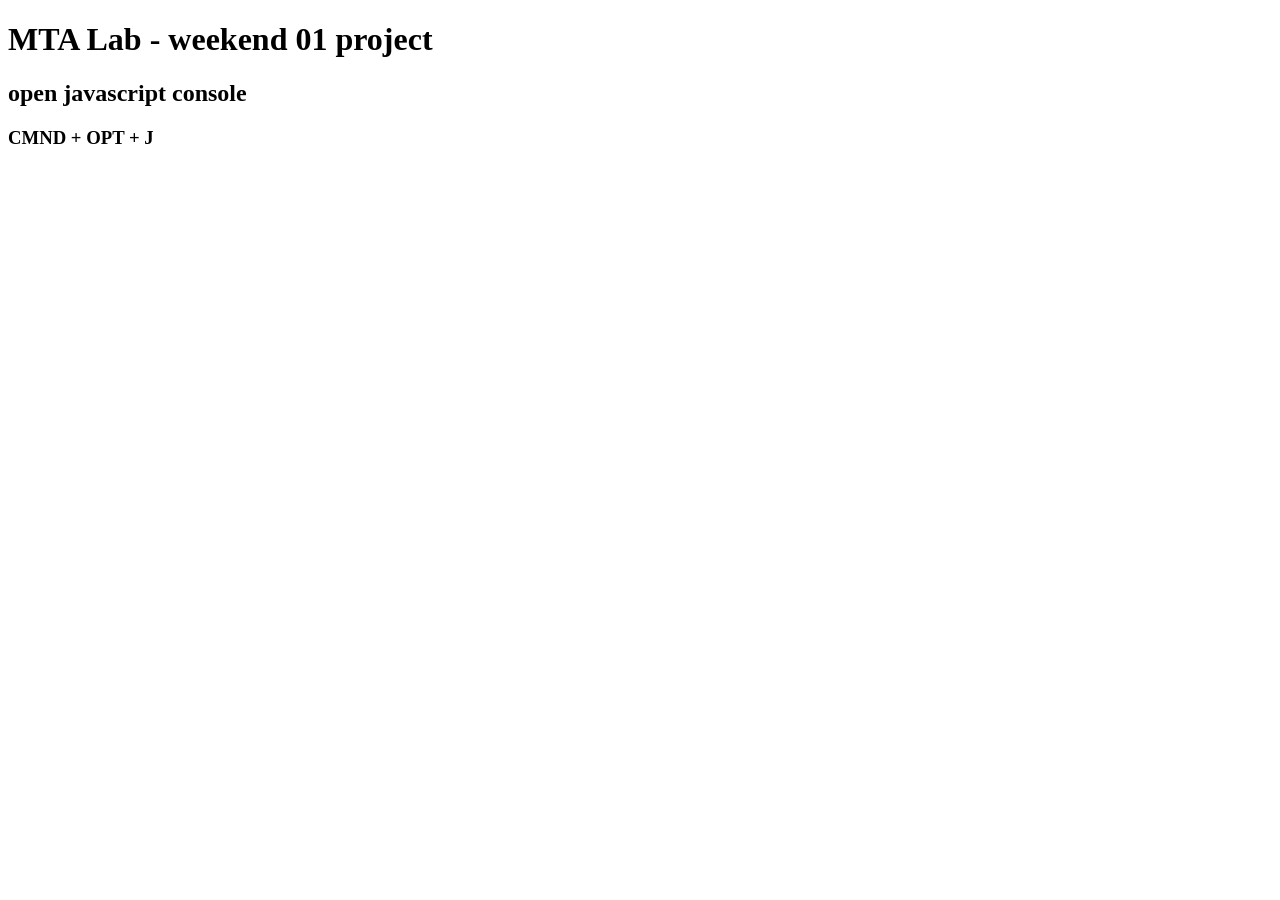
<file: ahi_shahar/week_01/MTA/index.html>
<!DOCTYPE html>
<html>
  <head>
    <meta charset="utf-8">
    <script src="main.js" type="text/javascript"></script>
    <title>MTA Lab - weekend 01 project</title>
  </head>
  <body>
    <h1> MTA Lab - weekend 01 project</h1>
    <h2> open javascript console</h2>
    <h3> CMND + OPT + J </h3>
  </body>
</html>
</file>
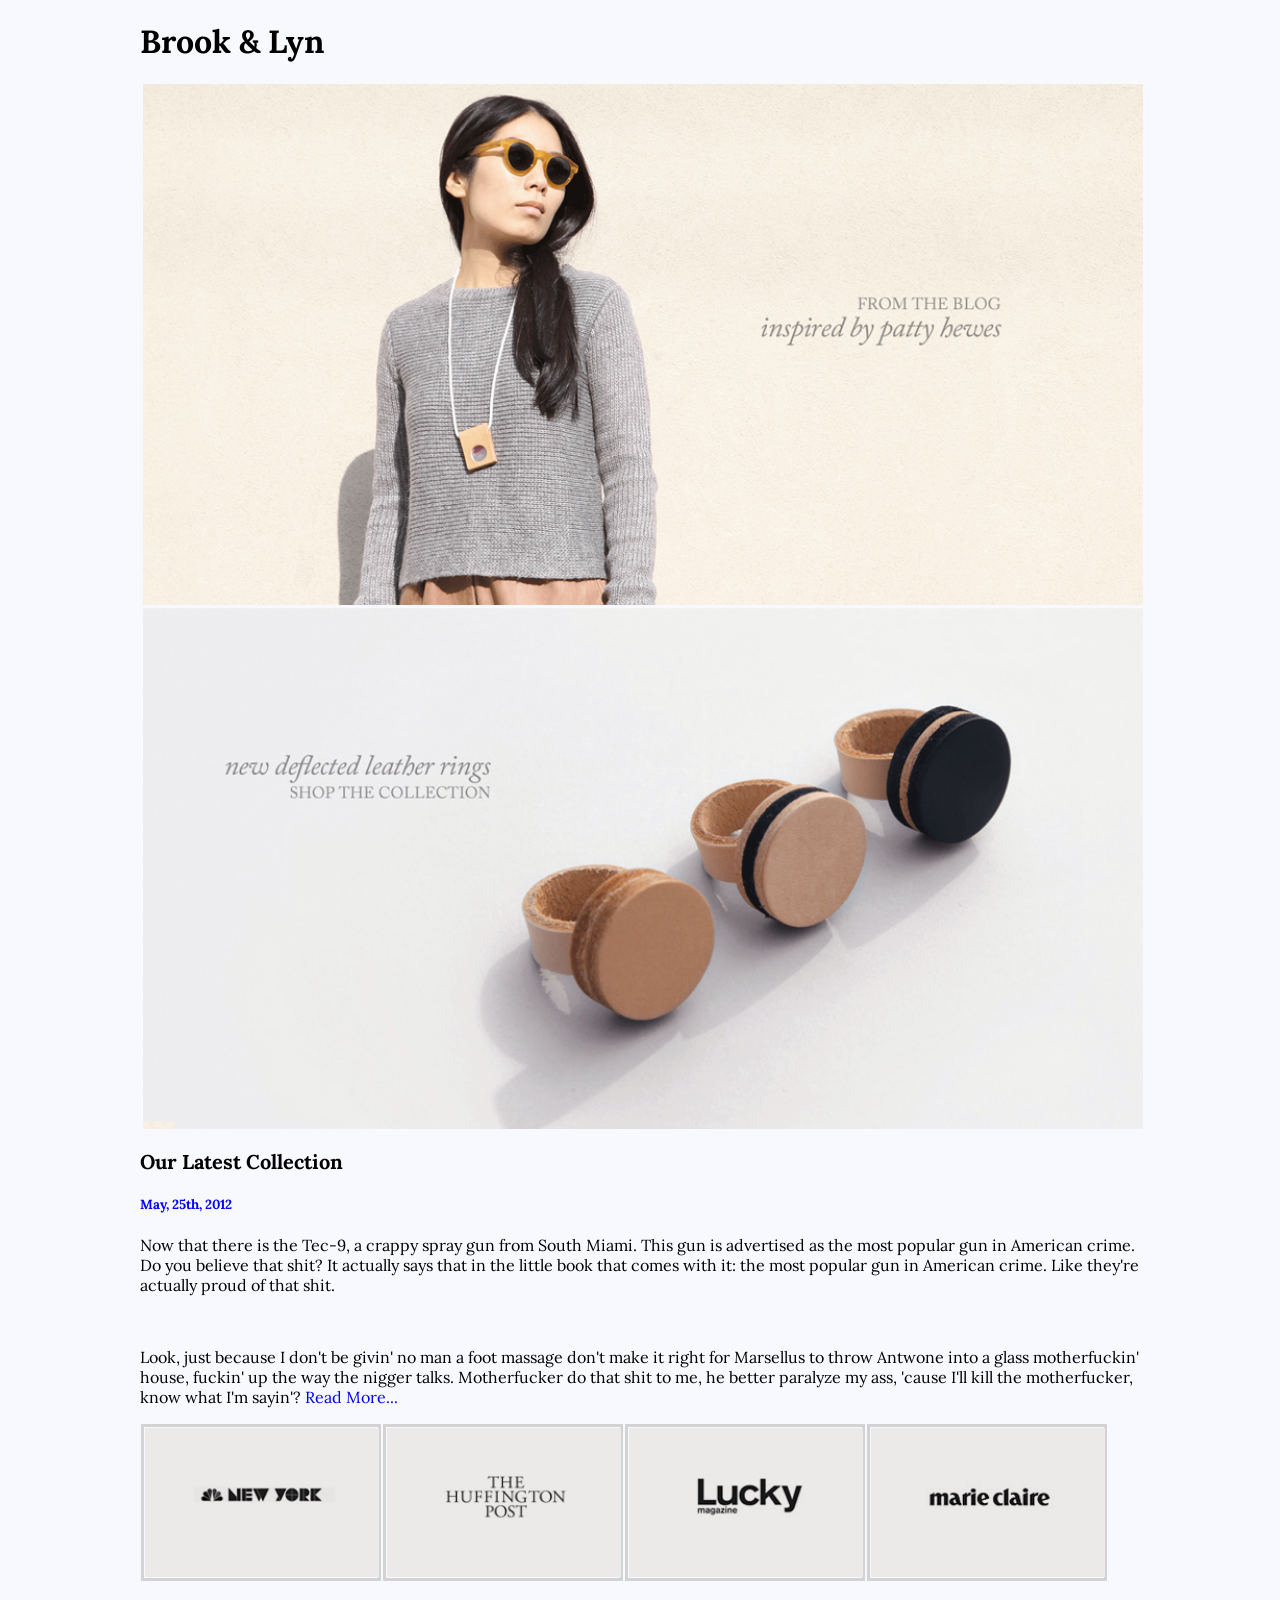
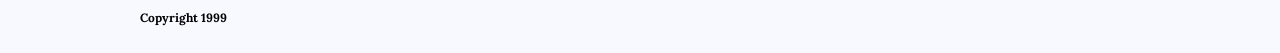
<file: ahi_shahar/week_02/brooklyn/index.html>
<!doctype html>
<html lang="en">
<head>
      <link href="https://fonts.googleapis.com/css?family=Lora" rel="stylesheet">
    	<meta charset="utf-8">
    	<meta name="description" content="">
    	<meta name="keywords" content="">

		<title>Brook &amp; Lyn</title>

		<!-- external CSS link -->
		<link rel="stylesheet" href="css/normalize.css">
		<link rel="stylesheet" href="css/style.css">
</head>

<body>
  <div class="container">
    <h1>Brook & Lyn</h1>
    <img src="images/home-bloghero.png" alt="main" />
    <img src="images/home-rings.png" alt="main" />
    <h3>Our Latest Collection</h3>
    <h5>May, 25th, 2012</h5>
    <p>
      Now that there is the Tec-9, a crappy spray gun from South Miami. This gun is advertised as the most popular gun in American crime. Do you believe that shit? It actually says that in the little book that comes with it: the most popular gun in American crime. Like they're actually proud of that shit.
    </p>
  </br>
  <p>
    Look, just because I don't be givin' no man a foot massage don't make it right for Marsellus to throw Antwone into a glass motherfuckin' house, fuckin' up the way the nigger talks. Motherfucker do that shit to me, he better paralyze my ass, 'cause I'll kill the motherfucker, know what I'm sayin'? <a href="#">Read More...</a>
  </p>
  <div class="sponsorBox">
    <div class="sponsor" ><img class="spon" src="images/press-nbcnewyork.gif" alt="new york" /></div>
    <div class="sponsor" ><img class="spon" src="images/press-huffpost.gif" alt="" /></div>
    <div class="sponsor" ><img class="spon" src="images/press-logo_lucky.gif" alt="" /></div>
    <div class="sponsor" ><img class="spon" src="images/press-marieclaire.gif" alt="" /></div>
  </div>

  <footer>
    <h6>Copyright 1999</h6>
  </footer>
  </div>

</body>
</html>
</file>
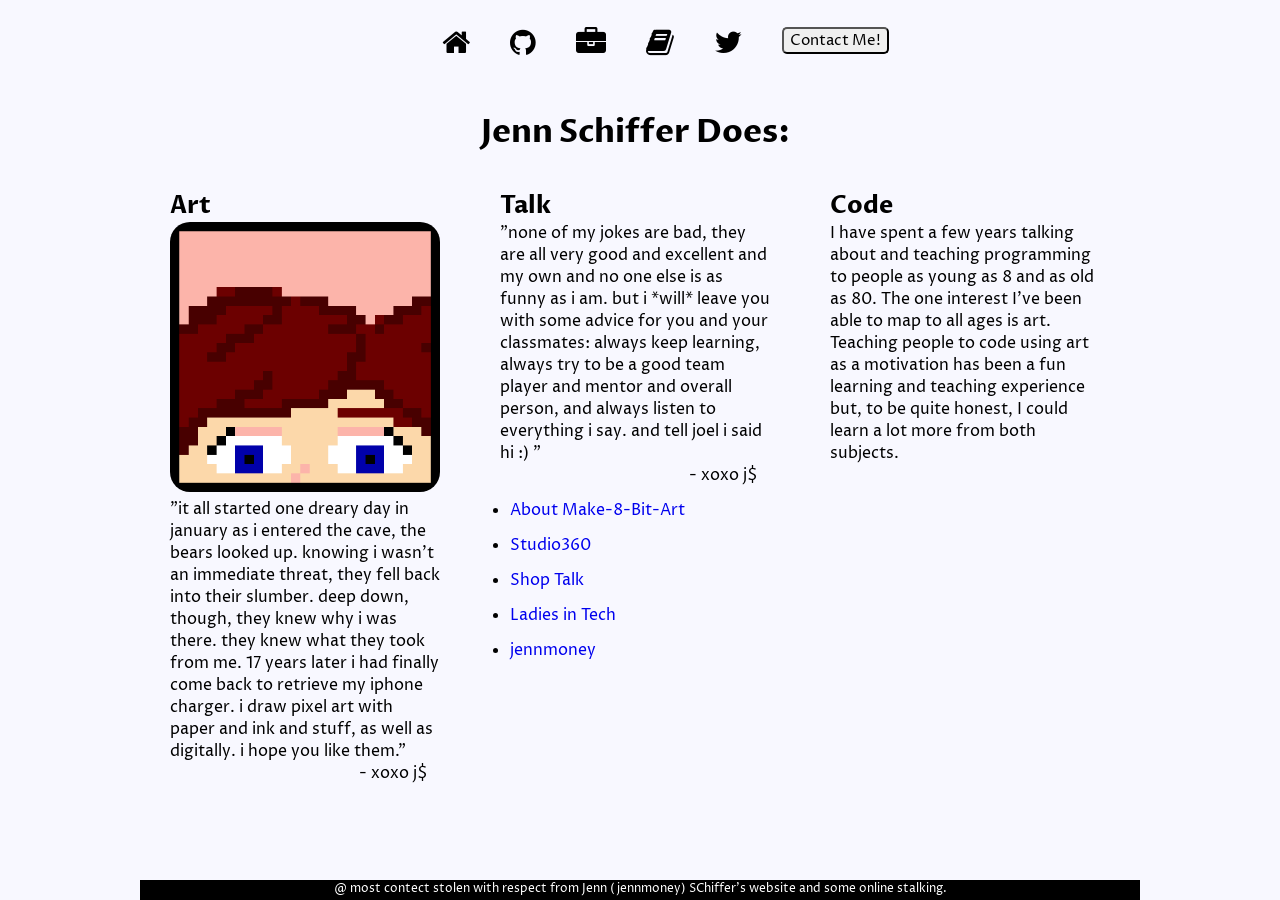
<file: ahi_shahar/week_02/JennSchiffer/index.html>
<!DOCTYPE html>
<html lang="en">
<head>
  <meta charset="UTF-8">
  <meta name="viewport" content="width=device-width, initial-scale=1.0">
  <meta http-equiv="X-UA-Compatible" content="ie=edge">
  <link href="https://fonts.googleapis.com/css?family=Proza+Libre:400,600" rel="stylesheet">
  <link rel="stylesheet" href="font-awesome-4.7.0/css/font-awesome.min.css">
  <link rel="stylesheet" href="css/style.css">
  <title>Jenn Schiffer</title>
</head>
<body>
  <nav>
    <a class="firstFour" href="index.html"><i class="fa fa-home" aria-hidden="true"></i></a>
    <a class="firstFour" href="https://github.com/jennschiffer"><i class="fa fa-github" aria-hidden="true"></i></a>
    <a class="firstFour" href="work.html"><i class="fa fa-briefcase" aria-hidden="true"></i></a>
    <a class="firstFour" href="bio.html"><i class="fa fa-book" aria-hidden="true"></i></a>
    <a class="firstFour" href="https://twitter.com/jennschiffer"><i class="fa fa-twitter" aria-hidden="true"></i></a>
    <a href=""><button type="button" name="contact us" href="mailto:jenn@dotbiz.info From your Sydney fans Wold & Badger">Contact Me!</button></a>
  </nav>
  <div class="columns">
    <div class="thingsSheDo"><h1>Jenn Schiffer Does:</h1></div>
    <div class="column">
      <article class="art"><h2>Art</h2>
        <img src="images/she-is-sad.gif" alt="pixel gif">
        <p>"it all started one dreary day in january as i entered the cave, the bears looked up. knowing i wasn't an immediate threat, they fell back into their slumber. deep down, though, they knew why i was there. they knew what they took from me. 17 years later i had finally come back to retrieve my iphone charger. i draw pixel art with paper and ink and stuff, as well as digitally. i hope you like them." <br> <span>- xoxo j$</span></p>
      </article>
    </div>
    <div class="column">
      <article class="talkShit"><h2>Talk</h2>
        <p>"none of my jokes are bad, they are all very good and excellent and my own and no one else is as funny as i am. but i *will* leave you with some advice for you and your classmates: always keep learning, always try to be a good team player and mentor and overall person, and always listen to everything i say. and tell joel i said hi :) "<br><span>- xoxo j$</span></p>
        <ul>
          <li><a href="https://devchat.tv/js-jabber/140-jsj-using-art-to-get-and-keep-people-interested-in-programming-with-jenn-schiffer">About Make-8-Bit-Art</a></li>
          <li><a href="http://www.wnyc.org/story/cassandra-wilson-redesigning-mondays-and-making-art-with-code/">Studio360</a></li>
          <li><a href="http://shoptalkshow.com/episodes/086-with-jenn-schiffer/">Shop Talk</a></li>
          <li><a href="http://ladiesintech.com/podcast-jenn-schiffer/">Ladies in Tech</a></li>
          <li><a href="http://jennmoney.biz/">jennmoney</a></li>
        </ul>
      </article>
    </div>
    <div class="column">
      <article class="code"><h2>Code</h2>
        <p>I have spent a few years talking about and teaching programming to people as young as 8 and as old as 80. The one interest I've been able to map to all ages is art. Teaching people to code using art as a motivation has been a fun learning and teaching experience but, to be quite honest, I could learn a lot more from both subjects.</p>
          <div class="videoWrapper">
            <!-- Copy & Pasted from YouTube -->
            <iframe width="520" height="293" src="https://www.youtube.com/embed/KAlBMuby2yM" frameborder="0" allowfullscreen></iframe>
          </div>
      </article>
    </div>
  </div>
  <footer>
    @ most contect stolen with respect from Jenn (jennmoney) SChiffer's website and some online stalking.
  </footer>
</body>
</html>
</file>
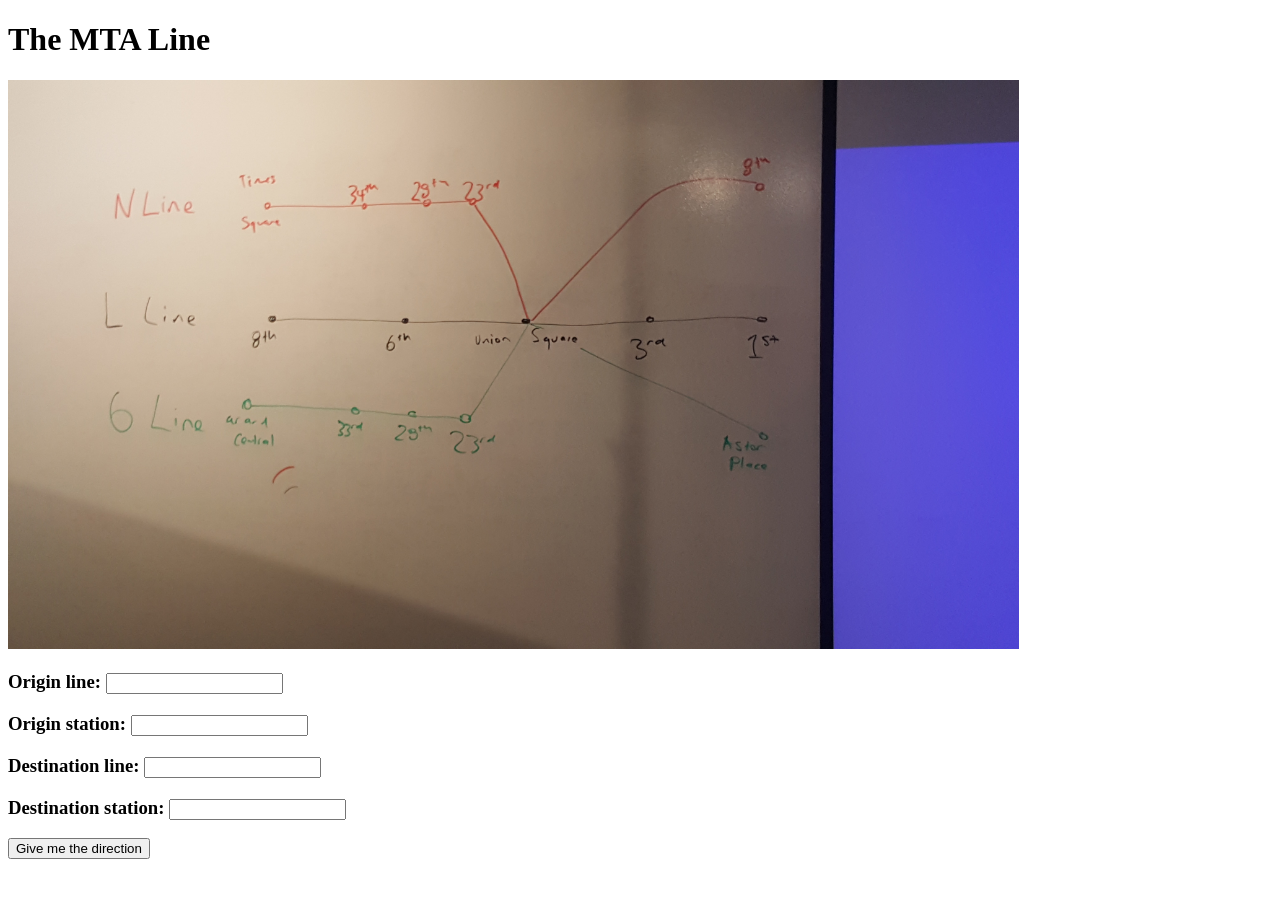
<file: emmanuel_fallancy/week_01/day_5/index.html>
<!DOCTYPE html>
<html lang="en">
<head>
  <meta charset="UTF-8">
  <meta name="viewport" content="width=device-width, initial-scale=1.0">
  <meta http-equiv="X-UA-Compatible" content="ie=edge">
  <title>MTA Lab</title>
  <script type="text/javascript" src="main.js"></script>
</head>
<body>
  <h1>The MTA Line</h1>
  <div>
    <img src="mta_stations_map.jpg" length="80%" width="80%">
  </div>
  <div>
    <h3>Origin line: <input type="text" id="origin-line"></h3>
    <h3>Origin station: <input type="text" id="origin-station"></h3>
    <h3>Destination line: <input type="text" id="destination-line"></h3>
    <h3>Destination station: <input type="text" id="destination-station"></h3>
  </div>
  <div id="showdirection"></div>
  <button type="button" onclick="getDirection()">Give me the direction</button>
</body>
</html>
</file>
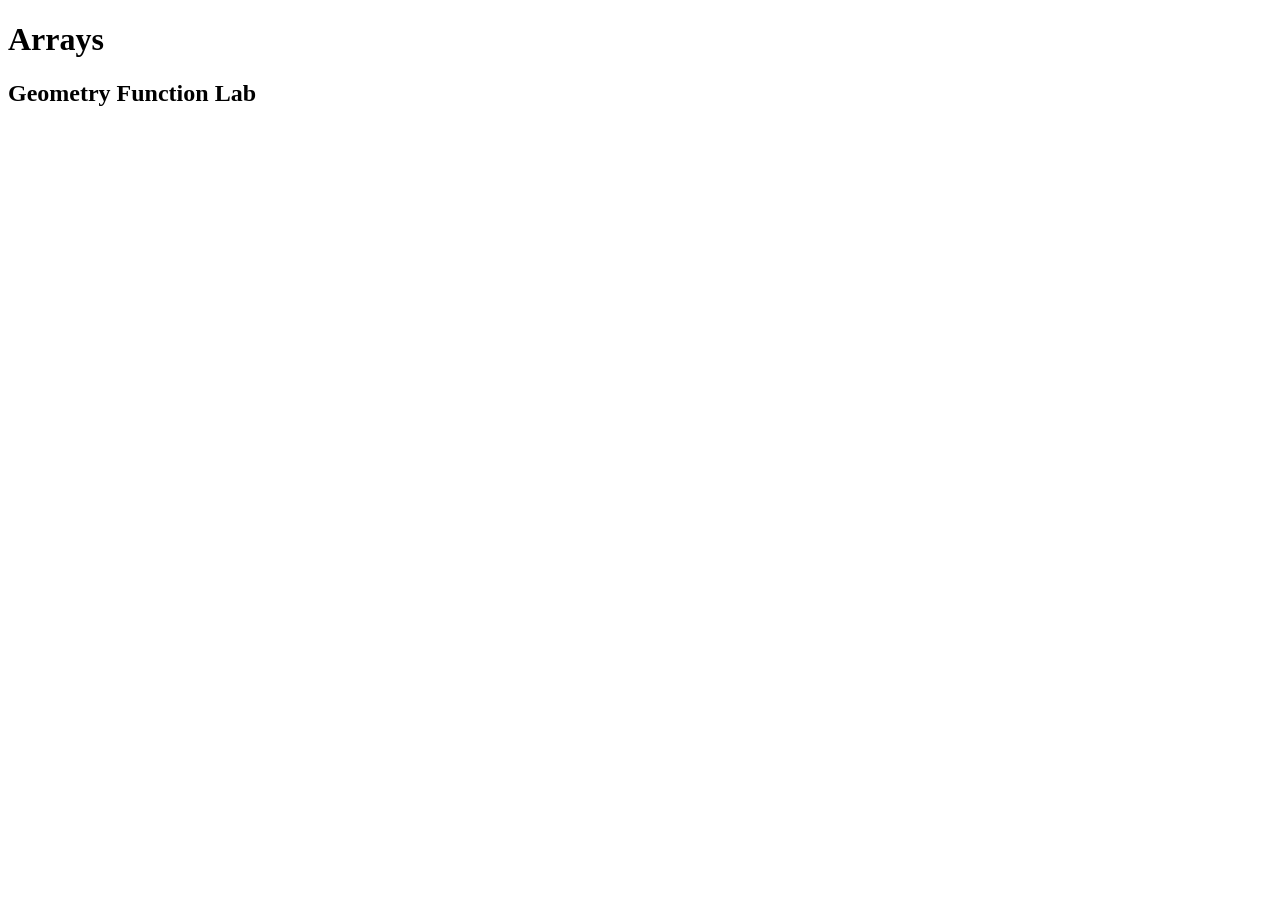
<file: ewelina_borucka/week_01/geometry_function_lab/index.html>
<!DOCTYPE html>
<html>
  <head>
    <meta charset="utf-8">
    <title>Homework Geometry Function Lab</title>
  </head>
  <body>
    <h1>Arrays</h1>
    <h2>Geometry Function Lab</h2>

  <script src="main.js" charset="utf-8"></script>
  </body>
</html>
</file>
<file: ahi_shahar/week_02/brooklyn/css/style.css>
/*

## Style Hints:

Body Font Size = 12px
	 Line Height = 17px
	 Font Family = "Times New Roman", serif
	 Font Color = #656565

Link Hover Color = #20222a

*/
* {
  box-sizing: border-box;
  font-family: Lora, serif;
}
body {
  background-color: ghostwhite;
}

.container {
  /*background-color: grey;*/
  width: 1000px;
  margin: auto;
}

img {
  width: 100%;
  display: block;
  margin: 3px;
}
h3 {
  font-size: 20px;
}

h5 {
  color: blue;
}

a {
  text-decoration: none;
}
.spon {
  width: 100%;
  margin: 1px;
}
.sponsor {
  width: 24%;
  float: left;
  border: 3px solid lightgrey;
  margin: 1px;
}
.sponsorBox {
  overflow:auto;
  width: 100%;
}
</file>
<file: ahi_shahar/week_02/JennSchiffer/css/style.css>
* {
  -webkit-box-sizing: border-box;
  box-sizing: border-box;
  margin: 0;
  font-family: "Proza Libre", "Helvetica", sans-serif;
  text-decoration: none;
}

body {
  margin: 0 auto;
  width: 1000px;
  background-color: ghostwhite;
  text-align: center;
}
nav {
  font-size: 20px;
  margin: 0 auto;
  overflow: auto;
  height: 85px;
  width: 100%;
  position: fixed;
  left: 33%;
  /*padding-left: 18%;*/
  background-color: ghostwhite;
  z-index: 1000;
}

nav a {
  float:left;
  text-align: center;
  color: black;
  height: 100%;
  font-size: 15px;
  padding: 20px;
  padding-top: 27px;
  text-decoration: none;
}
nav .fa {
  font-size: 30px;
}
nav a {
  cursor: default;
}

nav a.firstFour:hover {
  background-color: grey;
  background: radial-gradient(lightpink 45%, ghostwhite 55%); /* Standard syntax */
  cursor: pointer;
}

nav button {
  font-size: 15px;
  float: left;
  border-radius: 5px;
}

nav a button:hover {
  cursor: pointer;
}
.thingsSheDo {
  width: 100%;
  text-align: center;
  position: static;
}
.columns {
  position: relative;
  width: 100%;
  padding: 10px 10px 10px 0;
  overflow: auto;
  /*border: 5px solid grey;
  border-style: outset;*/
}

.column {
  width: calc(94%/3);
  /*border: 3px solid grey;
  border-style: inset;*/
  float: left;
  margin: 1%;
  padding: 10px 5px;
}
article {
  text-align: left;
  margin: 15px;
}
li {
  padding-top: 13px;
  margin-left: -30px;
}
article span {
  padding-left: 70%;
}
.art img {
  width: 100%;
  border-radius: 20px;
}
article a {
  text-decoration: none;
  white-space: normal;
  word-spacing: normal;
}

.videoWrapper {
	position: relative;
	padding-bottom: 56.25%; /* 16:9 */
	padding-top: 25px;
	height: 0;
}
.videoWrapper iframe {
	position: absolute;
	top: 0;
	left: 0;
	width: 100%;
	height: 100%;
}
iframe:hover{
  position: fixed;
  width: 500px;
  height: 400px;
  top: 30%;
  left: 40%;
}
footer {
  font-size: 12px;
  height: 20px;
  position: fixed;
  bottom: 0;
  width: 1000px;
  color: white;
  background-color: black;
}

body h1 {
  padding-top: 100px;
}

.absolute {
  color: white;
  border-radius: 50%;
  background-color: black;
  background: radial-gradient(black 45%, ghostwhite 55%);;
  width: 200px;
  height: 200px;
  overflow: hidden;
  z-index: 900;
  font-size: 0;
  transition: all 1s ease-in-out;
}
div.absolute.a1 {
  position: fixed;
  top: 20%;
  left: 25%;
}
div.absolute.a2 {
  position: fixed;
  top: 66%;
  left: 30%;
}
div.absolute.a3 {
  position: fixed;
  top: 44%;
  left: 56%;
}
div.absolute.a4 {
  position: fixed;
  top: 72%;
  left: 69%;
}
div.absolute.a5 {
  position: fixed;
  top: 14%;
  left: 77%;
}
div.absolute.a6 {
  position: fixed;
  top: 60%;
  left: 8%;
}
.nightmare {
  margin: 0 auto;
  margin-top: 300px;
  width: 45%;
  height: 45%;
}
#info:hover {
  position: absolute;
  background: radial-gradient(white 45%, black 55%, ghostwhite 15%);
  border-radius: 5%;
  top: 0;
  left: 0;
  width: 100%;
  height: 100%;
  z-index: 11111000;
  color: black;
  font-size: 20px;
}
#info1:hover {
  position: absolute;
  background: radial-gradient(white 45%, black 55%, ghostwhite 15%);
  border-radius: 5%;
  top: 0;
  left: 0;
  width: 100%;
  height: 100%;
  z-index: 11111000;
  color: black;
  font-size: 20px;
}

#info2:hover {
  position: absolute;
  background: radial-gradient(white 45%, black 55%, ghostwhite 15%);
  border-radius: 5%;
  top: 0;
  left: 0;
  width: 100%;
  height: 100%;
  z-index: 11111000;
  color: black;
  font-size: 20px;
}

#info3:hover {
  position: absolute;
  background: radial-gradient(white 45%, black 55%, ghostwhite 15%);
  border-radius: 5%;
  top: 0;
  left: 0;
  width: 100%;
  height: 100%;
  z-index: 11111000;
  color: black;
  font-size: 20px;
}
#info4:hover {
  position: absolute;
  background: radial-gradient(white 45%, black 55%, ghostwhite 15%);
  border-radius: 5%;
  top: 0;
  left: 0;
  width: 100%;
  height: 100%;
  z-index: 11111000;
  color: black;
  font-size: 20px;
}
#info5:hover {
  position: absolute;
  background: radial-gradient(white 45%, black 55%, ghostwhite 15%);
  border-radius: 5%;
  top: 0;
  left: 0;
  width: 100%;
  height: 100%;
  z-index: 11111000;
  color: black;
  font-size: 20px;
}
#info3 img {
  width: 250px;
  height: 250px;
  border-radius: 50px;
}
</file>
